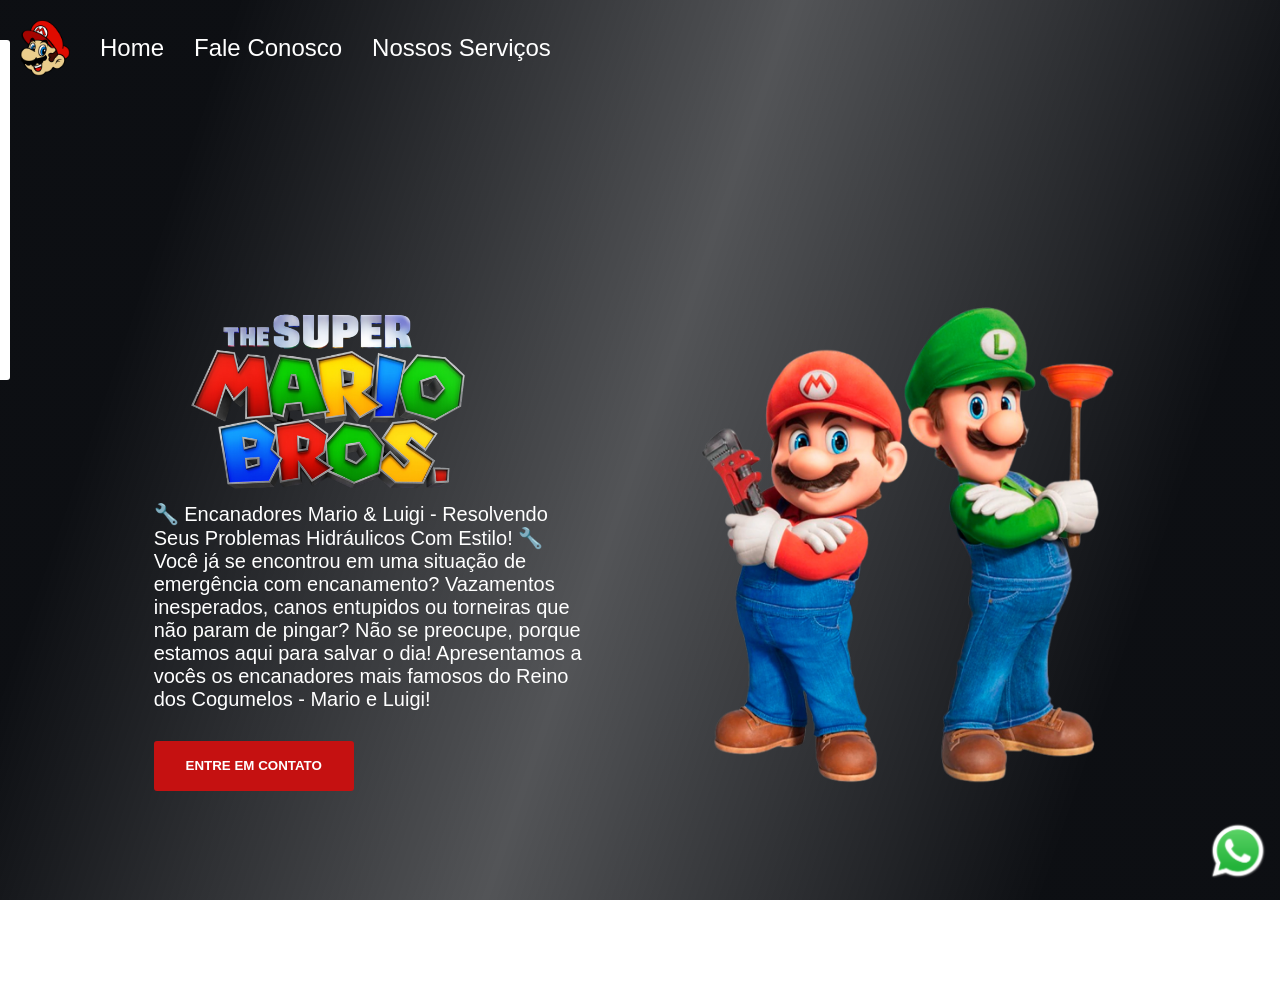
<file: index.html>
<!DOCTYPE html>
<html lang="pt-BR">

<head>
    <meta charset="UTF-8">
    <meta name="viewport" content="width=device-width, initial-scale=1.0">
    <title>Mario</title>
    <link rel="stylesheet" href="style.css" />
</head>

<body>
    <div class="header">
        <img src="./assets/logo-header.png" alt="logo-header" />
        <a>Home</a>
        <a onclick="mostrarForm()">Fale Conosco</a>
        <a href="servico.html">Nossos Serviços</a>
    </div>
    <div class="caixa-mae">
        <div class="caixa-info-texto">
            <img src="./assets/logo.png" alt="foto-logo" class="logo-mario" />

            <p>
                🔧 Encanadores Mario & Luigi - Resolvendo Seus Problemas Hidráulicos Com Estilo! 🔧
            </p>

            <p>
                Você já se encontrou em uma situação de emergência com encanamento? Vazamentos inesperados, canos
                entupidos ou torneiras que não param de pingar? Não se preocupe, porque estamos aqui para salvar o dia!
                Apresentamos a vocês os encanadores mais famosos do Reino dos Cogumelos - Mario e Luigi!
            </p>

            <button onclick="mostrarForm()">Entre em Contato</button>
        </div>

        <div class="caixa-logo-luigui-mario">
            <img src="./assets/mario.png" alt="imagem-mario-luidi" class="logo-luidi-mario" />
        </div>
    </div>

    <div class="caixa-video">
        <video src="./assets/video.mp4" autoplay loop muted></video>
        <div class="mascara-video"></div>
    </div>

    <div class="caixa-link-wpp">
        <a href="https://wa.me/5524999853154?text=Ol%C3%A1!%20Gostaria%20de%20um%20servi%C3%A7o.%20"
            class="link-whatsapp">
            <img src="./assets/whatsapp.png" alt="img-whatsapp" />
        </a>
    </div>

    <form class="formulario" action="https://formcarry.com/s/REmszqhDmpB" method="POST" enctype="multipart/form-data">
        <input placeholder="Seu Nome" type="text" name="Nome" />
        <input placeholder="Seu Email" type="email" name="email" />
        <textarea placeholder="Digite seu problema aqui!" name="problema"></textarea>
        <button type="submit">Pedir Orçamento</button>
    </form>

    <div class="mascara-formulario" onclick="esconderform()"></div>


</body>

<script src="script.js"></script>

</html>
</file>
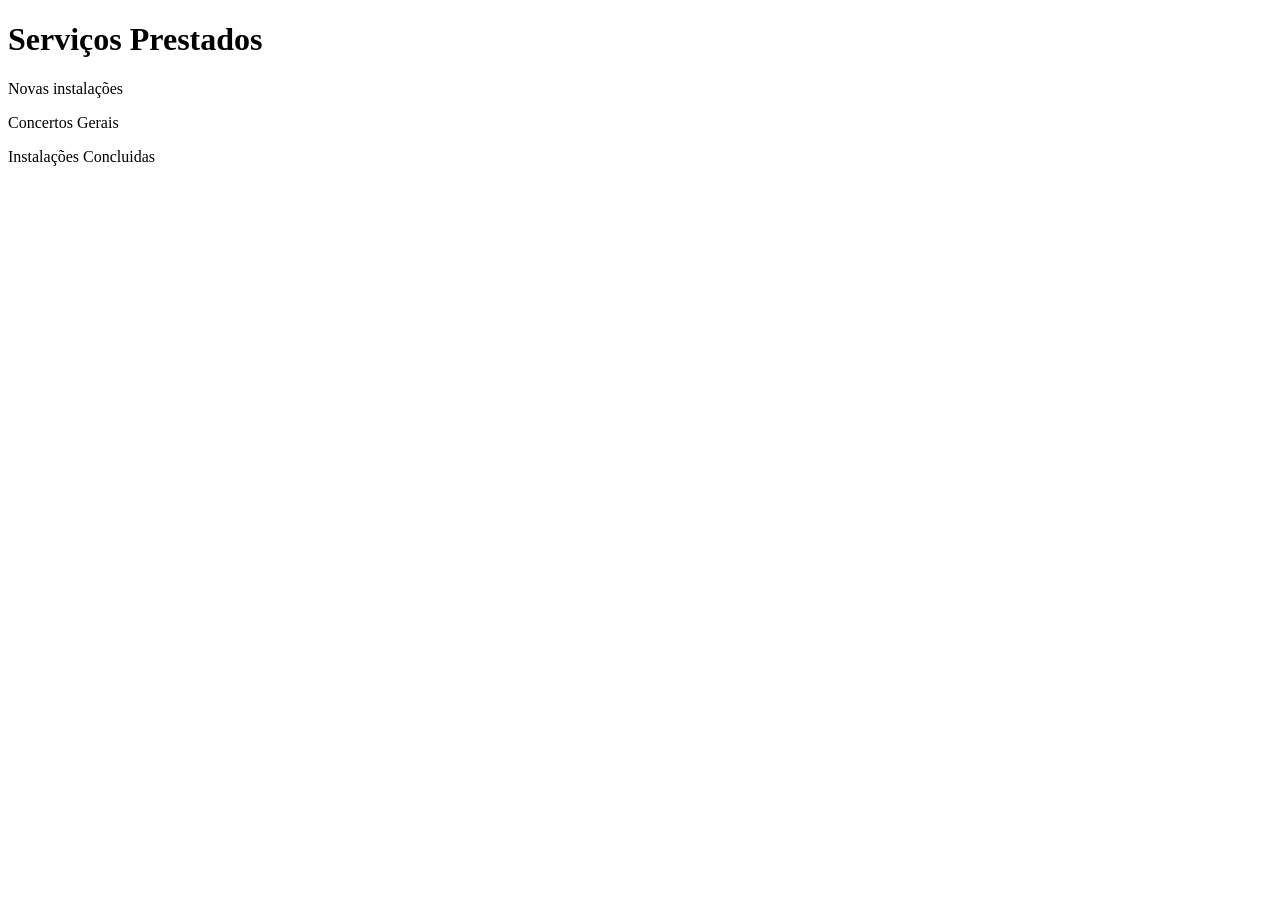
<file: servico.html>
<!DOCTYPE html>
<html lang="pt-BR">
<head>
    <meta charset="UTF-8">
    <meta name="viewport" content="width=device-width, initial-scale=1.0">
    <title>Serviços Disponiveis</title>
</head>
<body>
    <h1>Serviços Prestados</h1>

    <p>Novas instalações</p>
    <p>Concertos Gerais</p>
    <p>Instalações Concluidas</p>
</body>
</html>
</file>
<file: style.css>
* {
    margin: 0;
    padding: 0;
    box-sizing: border-box;
    font-family: "mukta", sans-serif;
}

.logo-mario {
    width: 350px;
}

button {
    background-color: #C51111;
    color: white;
    width: 200px;
    height: 50px;
    border-radius: 3px;
    border: none;
    font-weight: bold;
    text-transform: uppercase;
    cursor: pointer;
    margin-top: 30px;
}

.logo-luidi-mario {
    height: 500px;
}


body {
    height: 100vh;
}

.caixa-mae {
    display: flex;
    align-items: center;
    justify-content: space-around;
    padding: 100px;
    height: 100vh;
}

.caixa-info-texto {
    width: 40%;
}

.caixa-video {
    position: fixed;
    top: 0;
    z-index: -1;
}

video {
    width: 100vw;
}

.mascara-video {
    background: linear-gradient(
        109deg,
        rgba(10, 12, 16, 0.99) 15%,
        rgba(10, 12, 16, 0.7) 50%,
        rgba(10, 12, 16, 0.99) 85%
    );
    width: 100%;
    height: 100%;
    position: fixed;
    top: 0;
}

p {
    color: white;
    font-size: 20px;
}

.header {
    display: flex;
    align-items: center;
    gap: 30px;
    padding: 20px;
}

.header  img {
    width: 50px;  
}

.header a {
    color: white;
    font-size: 24px;
    cursor: pointer;    
     text-decoration: none;
}

.header a:hover {
    color: #C51111;
    transition: 0.5s ease-in-out;
}

.link-whatsapp img{ 
    width: 60px;
}

.caixa-link-wpp {
    position: fixed;
    bottom: 15px;
    right: 12px;
    cursor: pointer;
}

form {
    background-color: white;
    position: fixed;
    top: 40px;
    left: -340px;

    display: flex;
    flex-direction: column;
    gap: 20px;
    padding: 10px;
    border-radius: 3px;
    width: 350px;
    z-index: 1;
    transition: 0.5s left ease-in-out;
}

form input {
    height: 40px;
    padding-left: 5px;
    border-radius: 5px;
    border: 1px solid gray;
    outline-color: #18d80f;
}

form textarea {
    height: 40px;
    padding-left: 5px;
    border-radius: 5px;
    border: 1px solid gray;
    outline-color: #18d80f;
    height: 100px;
}

.mascara-formulario {
    width: 100%;
    height: 100%;
    position: fixed;
    top: 0;
     background: linear-gradient(
        109deg,
        rgba(10, 12, 16, 0.99) 15%,
        rgba(10, 12, 16, 0.7) 50%,
        rgba(10, 12, 16, 0.99) 85%
    );
    visibility: hidden;
    transition: 0.5s visibility ease-in-out;
} 

@media (max-width: 1100px){
    .logo-mario{
        display: none;
    }

    .caixa-mae{
        padding: 30px;
        flex-direction: column;
    }

    .caixa-video{
        width: 100vw;
        height: 100vh;
    }

    video {
        width: 100%;
        height: 100%;
        object-fit: cover;
    }

    .caixa-info-texto{
        width: 90%;
        display: flex;
        flex-direction: column;
        align-items: center;
    }

    .logo-luidi-mario{
        height: auto;
        width: 80%;
    }

    .caixa-logo-luigui-mario{
        display: flex;
        flex-direction: column;
        align-items: center;
    }

    .header{
        padding: 10px;
    }
    
    .header img {
        width: 40px;
    }

    .header a{
        font-size: 16px;
    }
}
</file>
